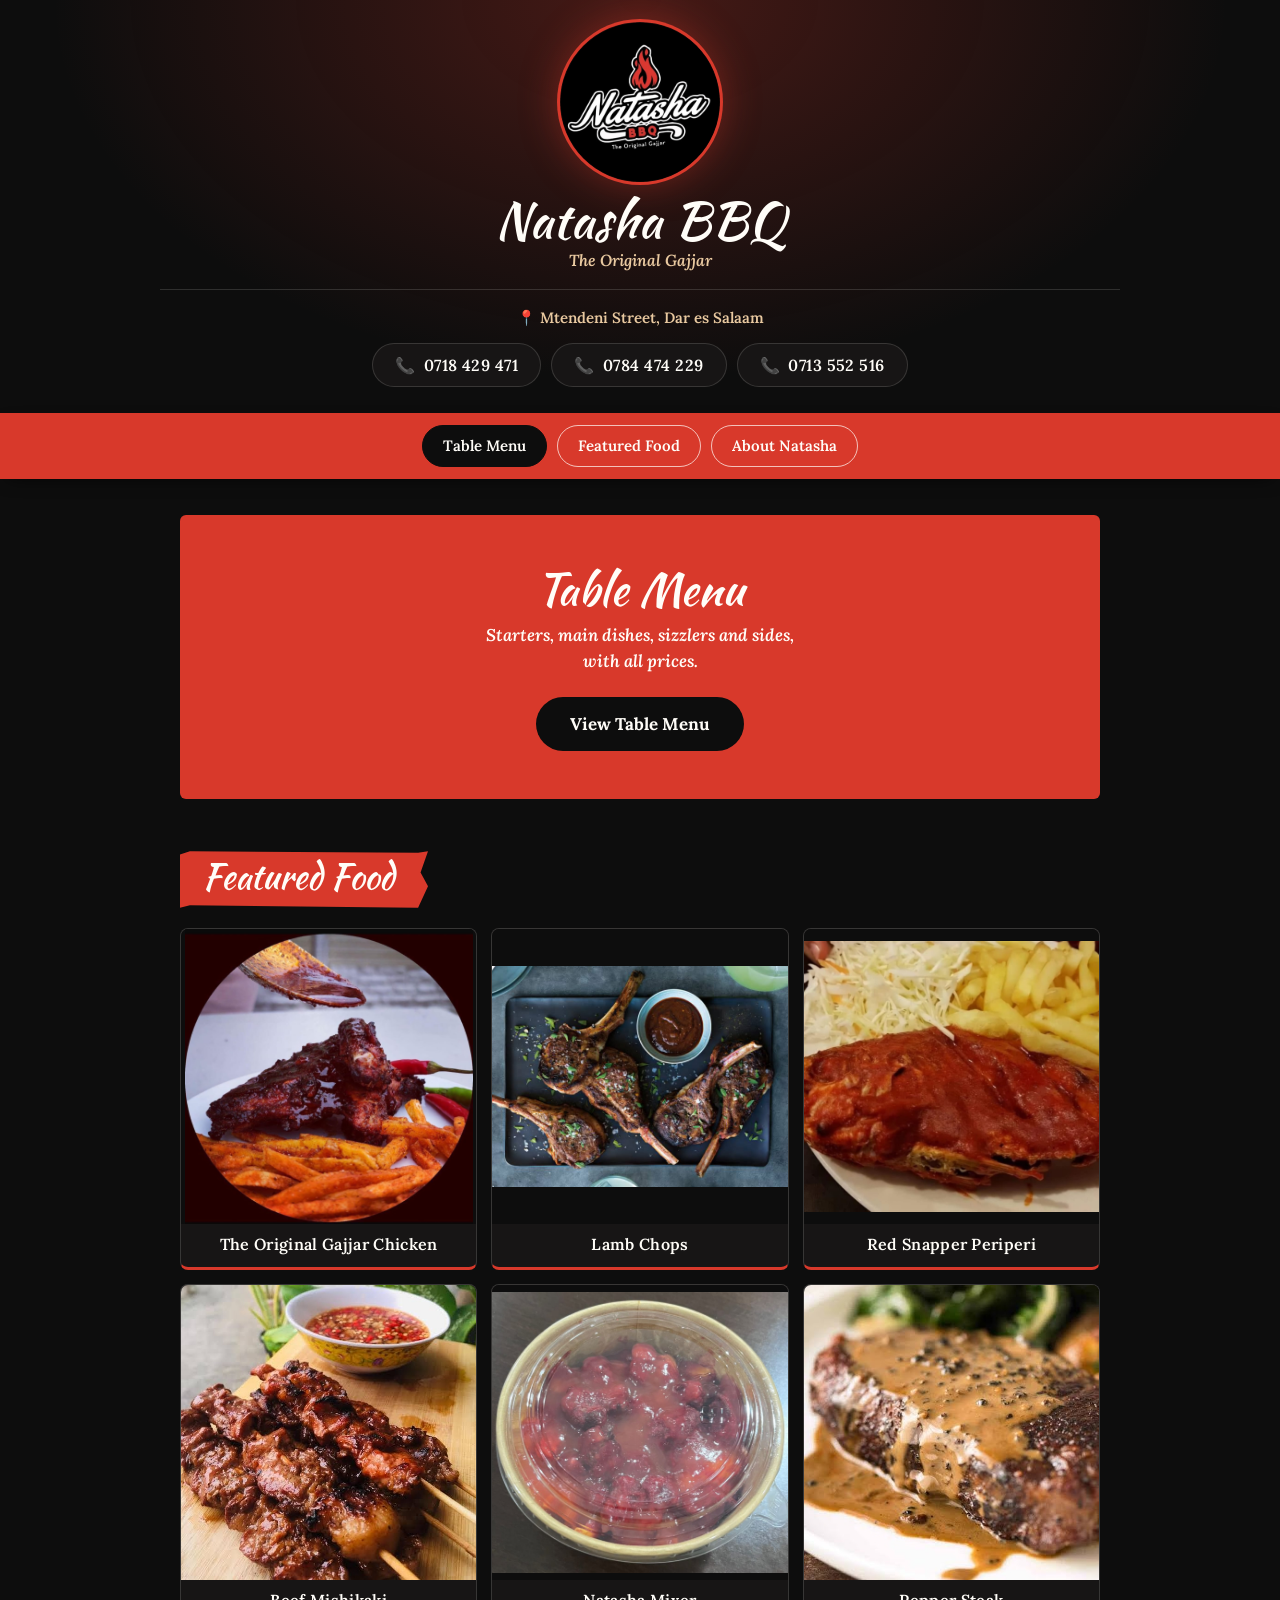
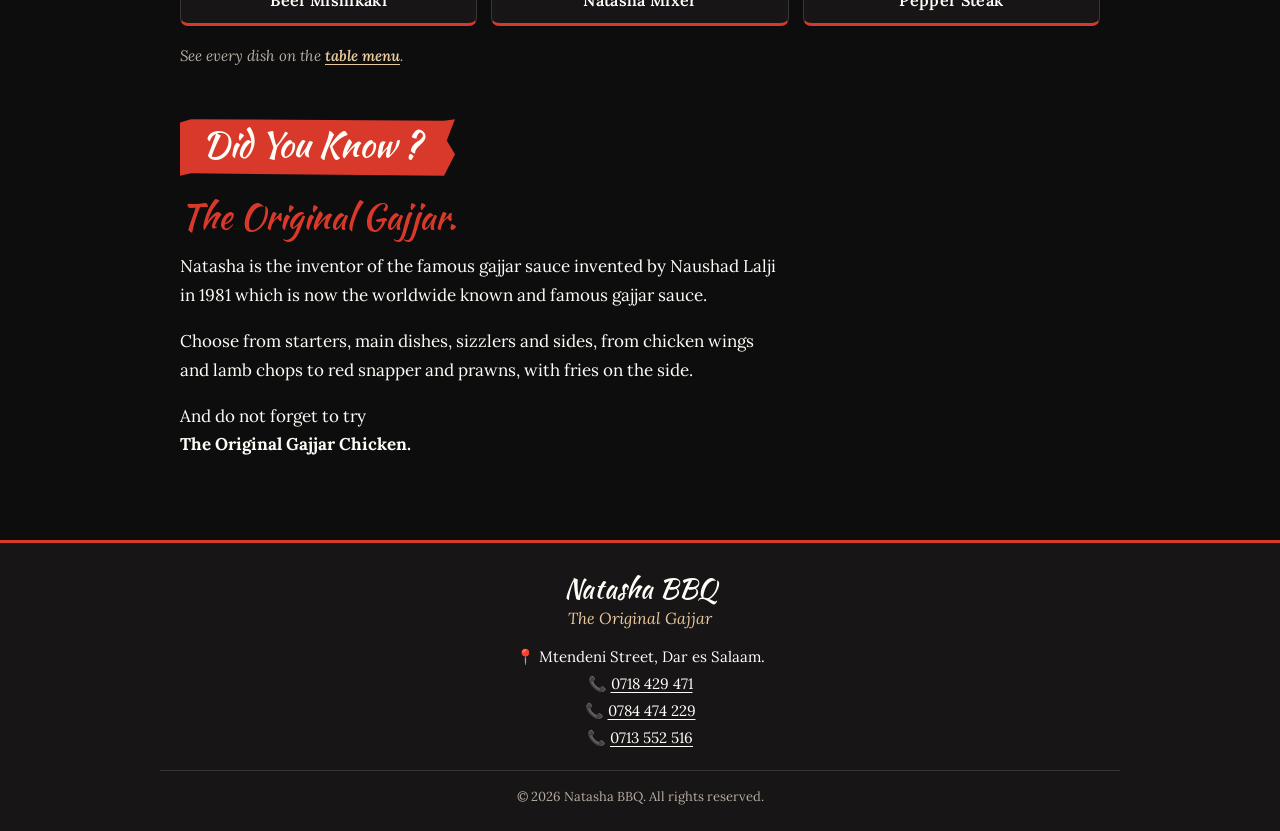
<file: index.html>
<!DOCTYPE html>
<html lang="en">

<head>
  <!-- Basic Page Settings -->
  <meta charset="UTF-8">
  <meta name="viewport" content="width=device-width, initial-scale=1.0, viewport-fit=cover">
  <meta name="theme-color" content="#0d0d0d">

  <!-- Website Title and Description -->
  <title>Natasha BBQ | The Original Gajjar</title>
  <meta
    name="description"
    content="Natasha BBQ, The Original Gajjar. See our featured dishes and open the table menu."
  >

  <link rel="icon" href="logo.png" type="image/png">

  <!-- Google Fonts
       Display: Kaushan Script (matches the brush-script logo)
       Body: Lora (matches the serif lettering on the wooden menu) -->
  <link rel="preconnect" href="https://fonts.googleapis.com">
  <link rel="preconnect" href="https://fonts.gstatic.com" crossorigin>
  <link
    href="https://fonts.googleapis.com/css2?family=Kaushan+Script&family=Lora:ital,wght@0,500;0,600;0,700;1,500;1,600;1,700&display=swap"
    rel="stylesheet"
  >

  <!-- Main Stylesheet (self-contained, same look as the table menu) -->
  <link rel="stylesheet" href="style.css">
</head>

<body>

  <!-- ==========================================
       1. WEBSITE HEADER
       Logo, name and tagline only. No hero section.
       ========================================== -->
  <header class="site-header">
    <div class="header-inner">

      <div class="brand-logo">
        <img
          src="logo.png"
          alt="Natasha BBQ logo"
          width="400"
          height="400"
        >
      </div>

      <div class="brand-copy">
        <h1 class="brand-name">Natasha BBQ</h1>
        <p class="brand-tagline">The Original Gajjar</p>
      </div>

      <!-- Location and contact.
           TO UPDATE: replace the three [bracketed] placeholders here
           and the same three in the footer. -->
      <div class="header-strip">

        <p class="header-location">
          <span class="header-icon" aria-hidden="true">📍</span>
          Mtendeni Street, Dar es Salaam
        </p>

        <div class="header-phones">
          <a class="phone-chip" href="tel:0718429471">
            <span aria-hidden="true">📞</span> 0718 429 471
          </a>
          <a class="phone-chip" href="tel:0784474229">
            <span aria-hidden="true">📞</span> 0784 474 229
          </a>
          <a class="phone-chip" href="tel:0713552516">
            <span aria-hidden="true">📞</span> 0713 552 516
          </a>
        </div>

      </div>

    </div>
  </header>


  <!-- ==========================================
       2. PAGE NAVIGATION
       Sticky bar: table menu, featured food, about.
       ========================================== -->
  <nav class="page-nav" aria-label="Page sections">
    <div class="page-nav-scroll">
      <a class="nav-pill" href="index1.html">Table Menu</a>
      <a class="nav-pill" href="#featured">Featured Food</a>
      <a class="nav-pill" href="#about">About Natasha</a>
    </div>
  </nav>


  <main>

    <!-- ==========================================
         3. TABLE MENU
         The main action on this page.
         ========================================== -->
    <section class="menu-cta" id="menu" aria-labelledby="menu-heading">
      <div class="menu-cta-inner">

        <h2 id="menu-heading" class="menu-cta-title">Table Menu</h2>

        <p class="menu-cta-text">
          Starters, main dishes, sizzlers and sides, with all prices.
        </p>

        <a href="index1.html" class="menu-cta-button">
          View Table Menu
        </a>

      </div>
    </section>


    <!-- ==========================================
         4. FEATURED FOOD
         Photo slots. Put six photos in the images folder named
         featured-1.jpg to featured-6.jpg (or change the src below).
         Until a photo exists, a placeholder with the file name shows.
         ========================================== -->
    <section class="featured" id="featured" aria-labelledby="featured-heading">

      <h2 id="featured-heading" class="section-heading">Featured Food</h2>

      <div class="featured-grid">

        <figure class="dish-photo">
          <div class="dish-frame">
            <img
              src="featured-1.jpeg"
              alt="The Original Gajjar Chicken"
              loading="lazy"
            >
          </div>
          <figcaption class="dish-name">The Original Gajjar Chicken</figcaption>
        </figure>

        <figure class="dish-photo">
          <div class="dish-frame">
            <img
              src="featured-2.jpeg"
              alt="Lamb Chops"
              loading="lazy"
            >
          </div>
          <figcaption class="dish-name">Lamb Chops</figcaption>
        </figure>

        <figure class="dish-photo">
          <div class="dish-frame">
            <img
              src="featured-3.jpeg"
              alt="Red Snapper Periperi"
              loading="lazy"
            >
          </div>
          <figcaption class="dish-name">Red Snapper Periperi</figcaption>
        </figure>

        <figure class="dish-photo">
          <div class="dish-frame">
            <img
              src="featured-4.jpeg"
              alt="Beef Mishikaki"
              loading="lazy"
            >
          </div>
          <figcaption class="dish-name">Beef Mishikaki</figcaption>
        </figure>

        <figure class="dish-photo">
          <div class="dish-frame">
            <img
              src="featured-5.jpeg"
              alt="Natasha Mixer"
              loading="lazy"
            >
          </div>
          <figcaption class="dish-name">Natasha Mixer</figcaption>
        </figure>

        <figure class="dish-photo">
          <div class="dish-frame">
            <img
              src="featured-6.jpeg"
              alt="Pepper Steak"
              loading="lazy"
            >
          </div>
          <figcaption class="dish-name">Pepper Steak</figcaption>
        </figure>

      </div>

      <p class="featured-more">
        See every dish on the <a href="index1.html">table menu</a>.
      </p>

    </section>


    <!-- ==========================================
         5. ABOUT NATASHA
         Replace this text with Natasha's own story
         (year started, who runs it, location) when ready.
         ========================================== -->
    <section class="about" id="about" aria-labelledby="about-heading">

      <h2 id="about-heading" class="section-heading">Did You Know ?</h2>

      <div class="about-text">

        <p class="about-lead">The Original Gajjar.</p>

        <p>
         Natasha is the inventor of the famous gajjar sauce invented by Naushad Lalji in 1981 which is now the worldwide known and famous gajjar sauce.
        </p>

        <p>
          Choose from starters, main dishes, sizzlers and sides, from chicken
          wings and lamb chops to red snapper and prawns, with fries on the side.
        </p>

        <p>
          And do not forget to try
          <br>
          <strong>The Original Gajjar Chicken.</strong>
          
        </p>

      </div>
    </section>

  </main>


  <!-- ==========================================
       6. WEBSITE FOOTER
       ========================================== -->
  <footer class="site-footer">
    <div class="footer-inner">

      <p class="footer-name">Natasha BBQ</p>
      <p class="footer-tagline">The Original Gajjar</p>

      <div class="footer-details">

        <p>
          <span aria-hidden="true">📍</span> Mtendeni Street, Dar es Salaam.
        </p>

        <p>
          <span aria-hidden="true">📞</span>
          <a href="tel:0718429471">0718 429 471</a>
        </p>

         <p>
          <span aria-hidden="true">📞</span>
          <a href="tel:0784474229">0784 474 229</a>
        </p>

         <p>
          <span aria-hidden="true">📞</span>
          <a href="tel:0713552516">0713 552 516</a>
        </p>
      </div>

    </div>

    <!-- Copyright Year: Populated by script.js -->
    <p class="footer-copyright">
      © <span id="year"></span> Natasha BBQ. All rights reserved.
    </p>
  </footer>


  <script src="script.js"></script>

</body>
</html>
</file>
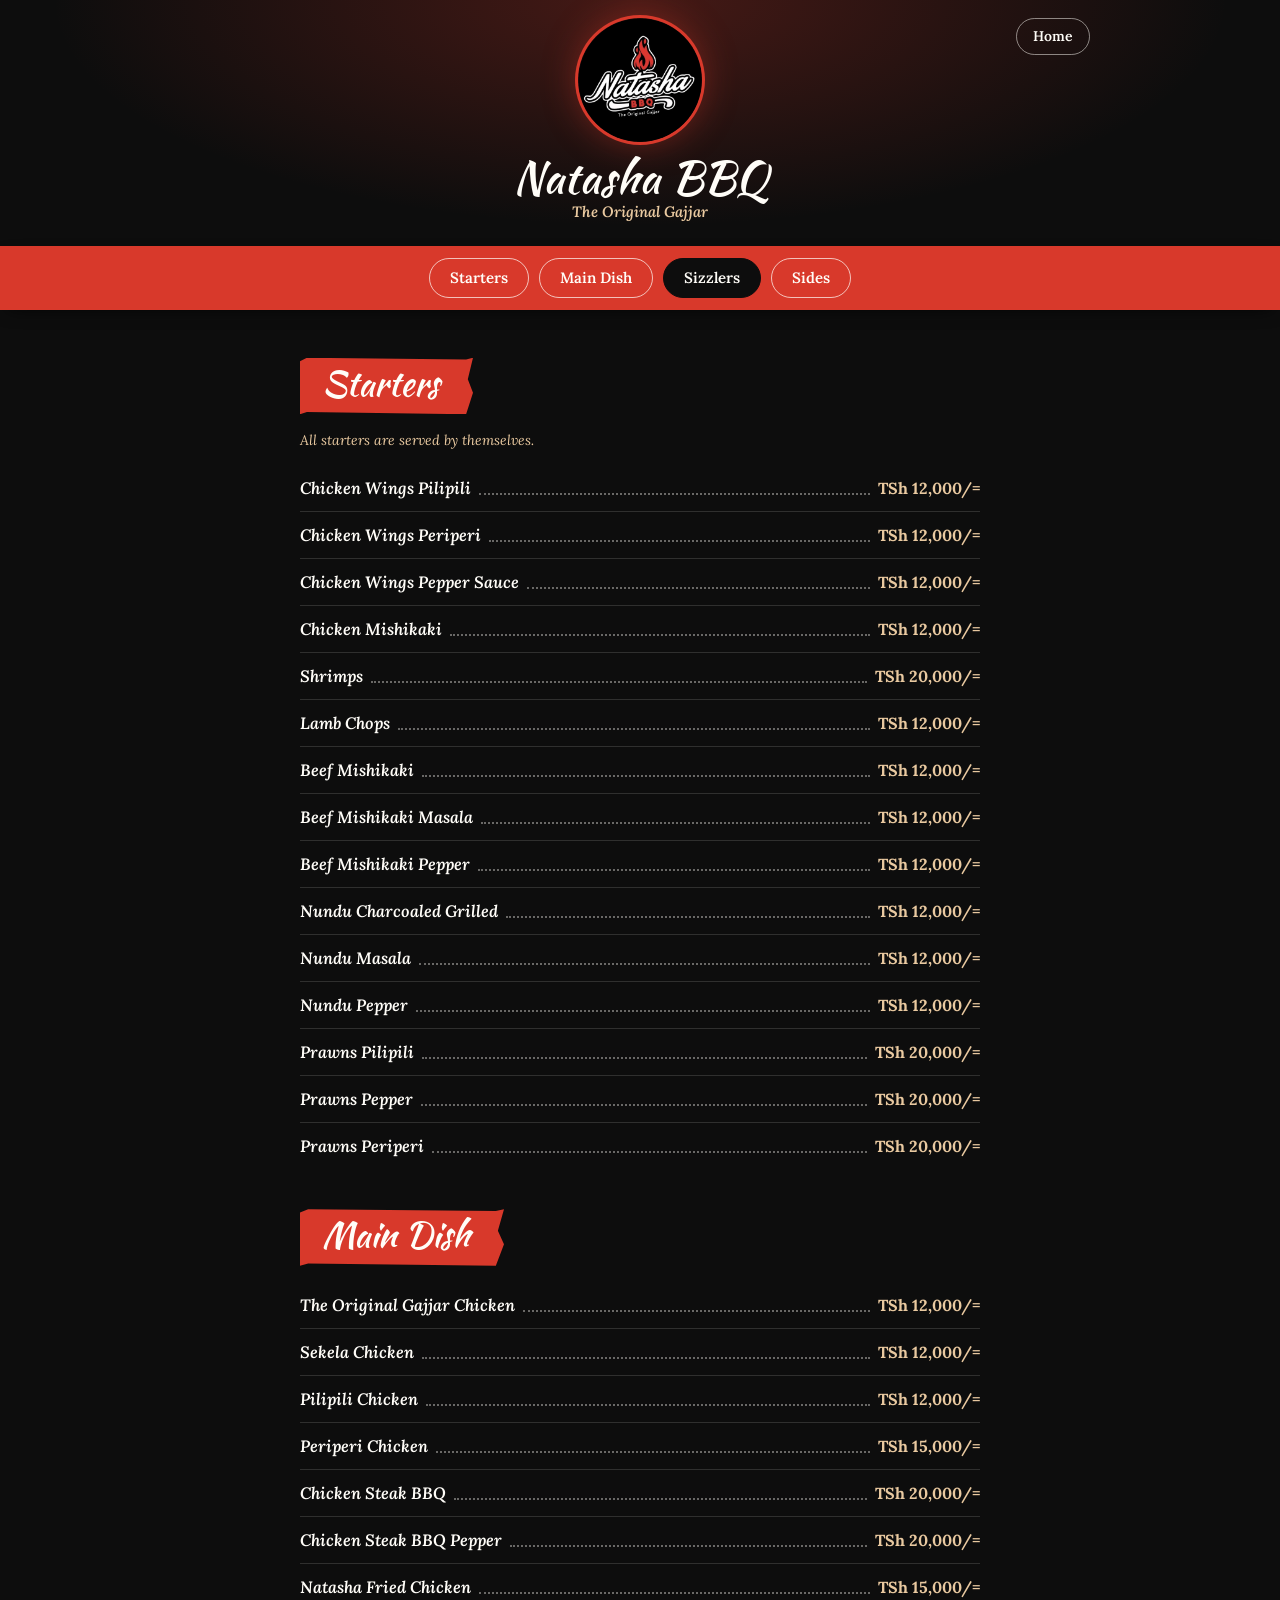
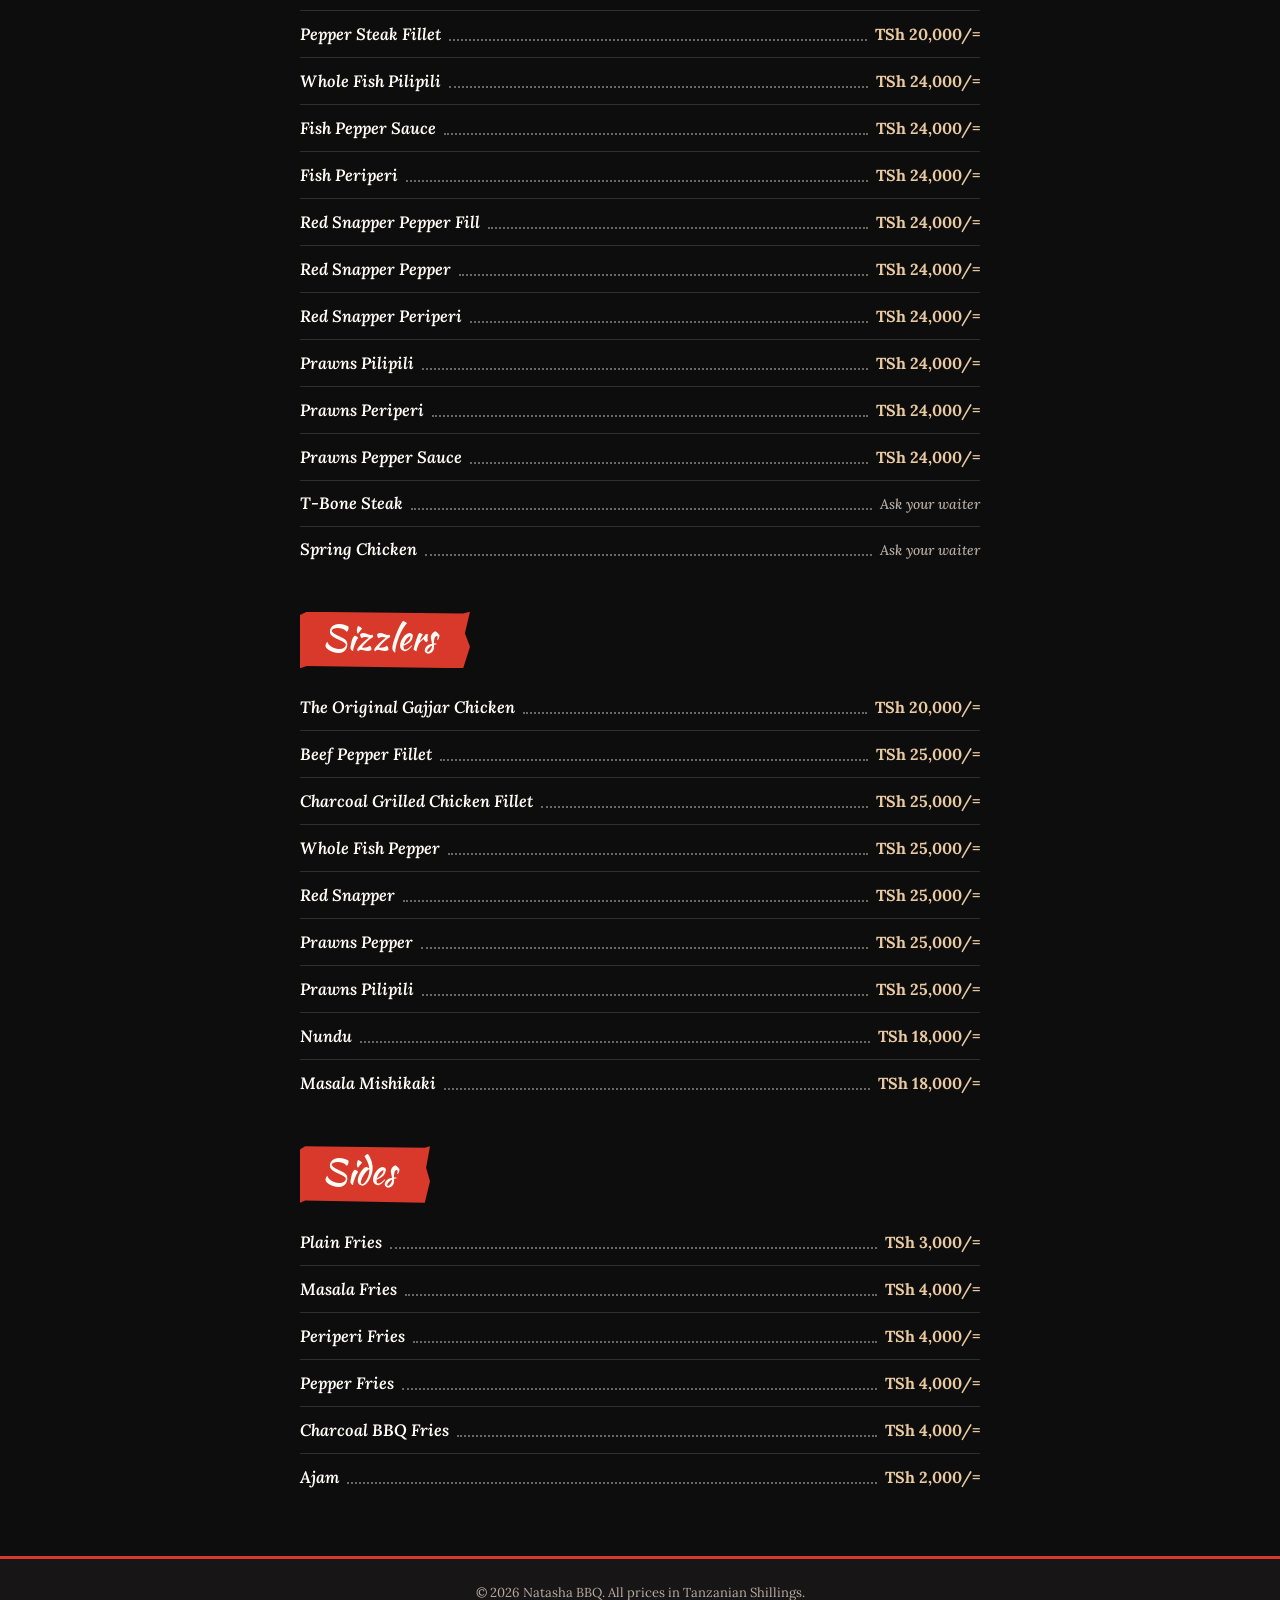
<file: index1.html>
<!DOCTYPE html>
<html lang="en">

<head>

  <!-- =========================================================
       1. PAGE CONFIGURATION
       ========================================================= -->

  <meta charset="UTF-8">

  <meta
    name="viewport"
    content="width=device-width, initial-scale=1.0, viewport-fit=cover"
  >

  <title>Natasha BBQ — Digital Menu</title>

  <meta
    name="description"
    content="Digital menu for Natasha BBQ, The Original Gajjar. Starters, main dishes, sizzlers and sides."
  >

  <meta name="theme-color" content="#0d0d0d">

  <link rel="icon" href="logo.png" type="image/png">


  <!-- =========================================================
       2. GOOGLE FONTS
       Display font: Kaushan Script (matches the brush-script logo)
       Body font: Lora (matches the serif lettering on the
       wooden menu boards)
       ========================================================= -->

  <link rel="preconnect" href="https://fonts.googleapis.com">

  <link
    rel="preconnect"
    href="https://fonts.gstatic.com"
    crossorigin
  >

  <link
    href="https://fonts.googleapis.com/css2?family=Kaushan+Script&family=Lora:ital,wght@0,500;0,600;0,700;1,500;1,600;1,700&display=swap"
    rel="stylesheet"
  >


  <!-- =========================================================
       3. STYLESHEET

       style1.css is self-contained: it holds the colors, fonts,
       header, menu and footer styles. The old shared style.css
       is no longer needed for this page.
       ========================================================= -->

  <link rel="stylesheet" href="style1.css">

</head>


<body>

  <!-- =========================================================
       4. WEBSITE HEADER

       Logo, restaurant name, tagline, and a link back to the
       homepage.
       ========================================================= -->

  <header class="site-header">

    <div class="header-inner">

      <div class="brand-logo">
        <img
          src="logo.png"
          alt="Natasha BBQ logo"
          width="400"
          height="400"
        >
      </div>

      <div class="brand-copy">

        <h1 class="brand-name">Natasha BBQ</h1>

        <p class="brand-tagline">The Original Gajjar</p>

      </div>

      <a
        href="index.html"
        class="home-button"
        aria-label="Go back to home page"
      >
        Home
      </a>

    </div>

  </header>


  <!-- =========================================================
       5. MENU CATEGORY NAVIGATION

       script1.js adds one button per menu category here.
       ========================================================= -->

  <nav
    class="category-nav"
    aria-label="Menu categories"
  >

    <div
      class="category-nav-scroll"
      id="category-nav"
      role="tablist"
    ></div>

  </nav>


  <!-- =========================================================
       6. DIGITAL MENU CONTENT

       script1.js builds the categories, items and prices here.
       Edit the menu in script1.js, not in this file.
       ========================================================= -->

  <main
    id="menu-content"
    class="menu-content"
  ></main>


  <!-- =========================================================
       7. WEBSITE FOOTER
       ========================================================= -->

  <footer class="site-footer">

    <p class="footer-copyright">
      © <span id="year"></span> Natasha BBQ.
      All prices in Tanzanian Shillings.
    </p>

  </footer>


  <!-- =========================================================
       8. DIGITAL MENU JAVASCRIPT
       ========================================================= -->

  <script src="script1.js"></script>

</body>

</html>
</file>
<file: style.css>
/* ==========================================================================
   NATASHA BBQ
   File: style.css  (used by index.html, the landing page)

   DESIGN:
   Matches the table menu (style1.css): black background, flame red,
   brush-script headings, serif body text.

   NOTE:
   The table menu page (index1.html) uses style1.css, not this file.
   If you change colors, update the tokens in both files.
   ========================================================================== */


/* ==========================================================================
   1. DESIGN TOKENS
   ========================================================================== */

:root {
  --black: #0d0d0d;
  --char: #171515;
  --char-2: #221e1d;
  --flame: #d8392b;
  --flame-dark: #a82419;
  --paper: #fffdf8;
  --ember: #e9c9a0;
  --muted: #b7aca3;
  --line: rgba(255, 253, 248, 0.14);

  --font-display: "Kaushan Script", "Brush Script MT", cursive;
  --font-body: "Lora", Georgia, "Times New Roman", serif;

  --max: 960px;
}


/* ==========================================================================
   2. BASE
   ========================================================================== */

*,
*::before,
*::after {
  box-sizing: border-box;
}

html {
  scroll-behavior: smooth;
  -webkit-text-size-adjust: 100%;
}

body {
  margin: 0;

  background: var(--black);
  color: var(--paper);

  font-family: var(--font-body);
  font-size: 16px;
  line-height: 1.55;
  overflow-x: hidden;
}

img {
  display: block;
  max-width: 100%;
}

a {
  color: inherit;
}

h1,
h2,
h3,
p {
  margin: 0;
}


/* ==========================================================================
   3. HEADER
   ========================================================================== */

.site-header {
  background:
    radial-gradient(
      ellipse at 50% 0%,
      rgba(216, 57, 43, 0.28),
      transparent 65%
    ),
    var(--black);

  padding: max(22px, env(safe-area-inset-top)) 18px 26px;
}

.header-inner {
  display: flex;
  flex-direction: column;
  align-items: center;
  gap: 10px;

  max-width: var(--max);
  margin: 0 auto;
  text-align: center;
}

.brand-logo {
  width: 140px;
  height: 140px;

  border-radius: 50%;
  box-shadow:
    0 0 0 3px var(--flame),
    0 0 40px rgba(216, 57, 43, 0.45);
}

.brand-logo img {
  width: 100%;
  height: 100%;
  border-radius: 50%;
}

.brand-name {
  font-family: var(--font-display);
  font-size: clamp(2.2rem, 8vw, 3.2rem);
  font-weight: 400;
  line-height: 1.1;
}

.brand-tagline {
  color: var(--ember);
  font-size: 16px;
  font-style: italic;
  font-weight: 600;
}


/* Location and contact under the tagline. */
.header-strip {
  display: flex;
  flex-direction: column;
  align-items: center;
  gap: 14px;

  width: 100%;
  margin-top: 6px;
  padding-top: 16px;

  border-top: 1px solid var(--line);
}

.header-location {
  color: var(--ember);
  font-size: 15px;
  font-weight: 600;
  text-align: center;
}

/* Phone numbers: equal-width tappable pills, stacked on mobile. */
.header-phones {
  display: flex;
  flex-direction: column;
  align-items: center;
  gap: 10px;

  width: 100%;
}

.phone-chip {
  display: flex;
  align-items: center;
  justify-content: center;
  gap: 8px;

  width: 100%;
  max-width: 240px;
  min-height: 44px;

  border: 1.5px solid var(--line);
  border-radius: 999px;
  background: var(--char);

  color: var(--paper);
  font-size: 16px;
  font-weight: 600;
  letter-spacing: 0.03em;
  text-decoration: none;

  transition: border-color 0.2s ease, background-color 0.2s ease;
}

.phone-chip:hover,
.phone-chip:focus-visible {
  background: var(--char-2);
  border-color: var(--flame);
}


/* ==========================================================================
   4. PAGE NAVIGATION
   Sticky red bar. Same pills as the table menu.
   ========================================================================== */

.page-nav {
  position: sticky;
  top: 0;
  z-index: 50;

  background: var(--flame);
  box-shadow: 0 6px 18px -8px rgba(0, 0, 0, 0.8);
}

.page-nav-scroll {
  display: flex;
  gap: 10px;

  padding: 12px 16px;

  overflow-x: auto;
  -webkit-overflow-scrolling: touch;
  scrollbar-width: none;
}

.page-nav-scroll::-webkit-scrollbar {
  display: none;
}

.nav-pill:first-child {
  margin-left: auto;
}

.nav-pill:last-child {
  margin-right: auto;
}

.nav-pill {
  flex-shrink: 0;
  white-space: nowrap;

  display: inline-flex;
  align-items: center;

  min-height: 40px;
  padding: 8px 20px;

  border: 1.5px solid rgba(255, 253, 248, 0.7);
  border-radius: 999px;

  color: var(--paper);
  font-size: 15px;
  font-weight: 600;
  text-decoration: none;

  transition: background-color 0.2s ease;
}

.nav-pill:hover {
  background: rgba(13, 13, 13, 0.2);
}

/* The Table Menu pill is filled so it reads as the main action. */
.nav-pill:first-child {
  background: var(--black);
  border-color: var(--black);
}

.nav-pill:first-child:hover {
  background: var(--char-2);
}

.nav-pill:focus-visible {
  outline: 3px solid var(--paper);
  outline-offset: 2px;
}


/* ==========================================================================
   5. SECTION HEADINGS
   Red brush-stroke labels, same as the table menu categories.
   ========================================================================== */

.section-heading {
  display: inline-block;

  margin-bottom: 20px;
  padding: 6px 34px 10px 22px;

  background: var(--flame);
  color: var(--paper);

  font-family: var(--font-display);
  font-size: clamp(1.7rem, 6vw, 2.2rem);
  font-weight: 400;
  line-height: 1.15;

  clip-path: polygon(
    0 6%, 4% 0, 96% 3%, 100% 0,
    97% 38%, 100% 62%, 96% 100%,
    4% 96%, 0 100%
  );
}


/* ==========================================================================
   6. TABLE MENU
   Full-width red panel. This is the main action on the page.
   ========================================================================== */

.menu-cta {
  max-width: var(--max);
  margin: 0 auto;
  padding: 36px 20px 8px;

  /* Keeps the section below the sticky bar when jumped to. */
  scroll-margin-top: 64px;
}

.menu-cta-inner {
  padding: 36px 22px;

  background: var(--flame);
  border-radius: 6px;

  text-align: center;
}

.menu-cta-title {
  font-family: var(--font-display);
  font-size: clamp(2rem, 7vw, 2.8rem);
  font-weight: 400;
  line-height: 1.15;
}

.menu-cta-text {
  max-width: 34ch;
  margin: 8px auto 22px;

  font-size: 17px;
  font-style: italic;
  font-weight: 600;
}

.menu-cta-button {
  display: inline-block;

  padding: 14px 34px;

  background: var(--black);
  border-radius: 999px;

  color: var(--paper);
  font-size: 17px;
  font-weight: 700;
  text-decoration: none;

  transition: background-color 0.2s ease;
}

.menu-cta-button:hover {
  background: var(--char-2);
}

.menu-cta-button:focus-visible {
  outline: 3px solid var(--paper);
  outline-offset: 3px;
}


/* ==========================================================================
   7. FEATURED FOOD
   ========================================================================== */

.featured {
  max-width: var(--max);
  margin: 0 auto;
  padding: 44px 20px 8px;

  scroll-margin-top: 56px;
}

.featured-grid {
  display: grid;
  grid-template-columns: 1fr 1fr;
  gap: 10px;
}

/* Photo card: the whole image is always shown (no cropping),
   with the dish name underneath. */
.dish-photo {
  margin: 0;
  overflow: hidden;

  background: var(--char);
  border: 1px solid var(--line);
  border-bottom: 3px solid var(--flame);
  border-radius: 8px;
}

.dish-frame {
  aspect-ratio: 1 / 1;
  background: var(--black);
}

.dish-frame img {
  width: 100%;
  height: 100%;
  object-fit: contain;
}

.dish-name {
  padding: 10px 8px 12px;

  color: var(--paper);
  font-size: 14px;
  font-weight: 600;
  letter-spacing: 0.02em;
  line-height: 1.3;
  text-align: center;
}

.featured-more {
  margin-top: 18px;

  color: var(--muted);
  font-size: 15px;
  font-style: italic;
}

.featured-more a {
  color: var(--ember);
  font-weight: 600;
  text-underline-offset: 3px;
}


/* ==========================================================================
   8. ABOUT NATASHA
   ========================================================================== */

.about {
  max-width: var(--max);
  margin: 0 auto;
  padding: 44px 20px 64px;

  scroll-margin-top: 56px;
}

.about-text {
  max-width: 60ch;
}

.about-text p {
  margin-bottom: 1em;

  font-size: 17px;
  line-height: 1.7;
}

.about-text .about-lead {
  margin-bottom: 0.4em;

  color: var(--flame);
  font-family: var(--font-display);
  font-size: clamp(1.7rem, 6vw, 2.2rem);
  line-height: 1.2;
}


/* ==========================================================================
   9. FOOTER
   ========================================================================== */

.site-footer {
  padding: 30px 18px max(24px, env(safe-area-inset-bottom));

  background: var(--char);
  border-top: 3px solid var(--flame);

  text-align: center;
}

.footer-name {
  font-family: var(--font-display);
  font-size: 1.7rem;
  line-height: 1.2;
}

.footer-tagline {
  color: var(--ember);
  font-style: italic;
}

.footer-details {
  margin-top: 14px;
}

.footer-details p {
  margin-bottom: 4px;
  font-size: 15px;
}

.footer-details a {
  text-underline-offset: 3px;
}

.footer-details a:hover {
  color: var(--ember);
}

.footer-copyright {
  max-width: var(--max);
  margin: 20px auto 0;
  padding-top: 16px;

  border-top: 1px solid var(--line);

  color: var(--muted);
  font-size: 13px;
}


/* ==========================================================================
   10. SCROLL-REVEAL
   script.js adds .reveal, then .is-visible when a section appears.
   ========================================================================== */

.reveal {
  opacity: 0;
  transform: translateY(14px);

  transition:
    opacity 0.6s ease,
    transform 0.6s ease;
}

.reveal.is-visible {
  opacity: 1;
  transform: translateY(0);
}


/* ==========================================================================
   11. TABLETS AND DESKTOPS (700px and up)
   ========================================================================== */

@media (min-width: 700px) {

  .header-phones {
    flex-direction: row;
    justify-content: center;
  }

  .phone-chip {
    width: auto;
    max-width: none;
    padding: 0 22px;
  }

  .dish-name {
    font-size: 16px;
  }

  .brand-logo {
    width: 160px;
    height: 160px;
  }

  .menu-cta-inner {
    padding: 48px 32px;
  }

  .featured-grid {
    grid-template-columns: repeat(3, 1fr);
    gap: 14px;
  }
}


/* ==========================================================================
   12. SMALL MOBILE SCREENS (380px and under)
   ========================================================================== */

@media (max-width: 380px) {

  .brand-logo {
    width: 118px;
    height: 118px;
  }

  .nav-pill {
    padding: 8px 14px;
    font-size: 14px;
  }
}


/* ==========================================================================
   13. REDUCED MOTION
   ========================================================================== */

@media (prefers-reduced-motion: reduce) {

  html {
    scroll-behavior: auto;
  }

  *,
  *::before,
  *::after {
    transition-duration: 0.01ms !important;
    scroll-behavior: auto !important;
  }
}
</file>
<file: style1.css>
/* ==========================================================================
   NATASHA BBQ
   Digital Menu Styles
   File: style1.css  (used by index1.html)

   This stylesheet is self-contained. It includes the colors, fonts,
   header, navigation, menu and footer styles, so the old shared
   style.css is not needed.

   DESIGN IDEA:
   Taken from the logo and the wooden menu boards: a black field with
   flame red, white script lettering, red brush-stroke category labels,
   and "name ........ price" rows with dotted leaders.
   ========================================================================== */


/* ==========================================================================
   1. DESIGN TOKENS
   Change colors and fonts here to restyle the whole page.
   ========================================================================== */

:root {
  --black: #0d0d0d;
  --char: #171515;
  --char-2: #221e1d;
  --flame: #d8392b;
  --flame-dark: #a82419;
  --paper: #fffdf8;
  --ember: #e9c9a0;
  --muted: #b7aca3;
  --line: rgba(255, 253, 248, 0.14);

  --font-display: "Kaushan Script", "Brush Script MT", cursive;
  --font-body: "Lora", Georgia, "Times New Roman", serif;
}


/* ==========================================================================
   2. BASE
   ========================================================================== */

*,
*::before,
*::after {
  box-sizing: border-box;
}

html {
  -webkit-text-size-adjust: 100%;
}

body {
  margin: 0;

  background: var(--black);
  color: var(--paper);

  font-family: var(--font-body);
  font-size: 16px;
  line-height: 1.5;
}

h1,
h2,
h3,
p {
  margin: 0;
}


/* ==========================================================================
   3. SITE HEADER
   Logo, name, tagline and Home button.
   ========================================================================== */

.site-header {
  background:
    radial-gradient(
      ellipse at 50% 0%,
      rgba(216, 57, 43, 0.28),
      transparent 65%
    ),
    var(--black);

  padding: max(18px, env(safe-area-inset-top)) 18px 22px;
}

.header-inner {
  position: relative;

  display: flex;
  flex-direction: column;
  align-items: center;
  gap: 10px;

  max-width: 900px;
  margin: 0 auto;
  text-align: center;
}

.brand-logo {
  width: 124px;
  height: 124px;

  border-radius: 50%;
  box-shadow:
    0 0 0 3px var(--flame),
    0 0 36px rgba(216, 57, 43, 0.45);
}

.brand-logo img {
  display: block;
  width: 100%;
  height: 100%;
  border-radius: 50%;
}

.brand-name {
  font-family: var(--font-display);
  font-size: clamp(2rem, 7vw, 2.8rem);
  font-weight: 400;
  line-height: 1.1;
}

.brand-tagline {
  color: var(--ember);
  font-size: 15px;
  font-style: italic;
  font-weight: 600;
}

.home-button {
  position: absolute;
  top: 0;
  right: 0;

  padding: 7px 16px;

  border: 1.5px solid rgba(255, 253, 248, 0.5);
  border-radius: 999px;

  color: var(--paper);
  font-size: 14px;
  font-weight: 600;
  text-decoration: none;

  transition: background-color 0.2s ease;
}

.home-button:hover {
  background: rgba(255, 253, 248, 0.14);
}

.home-button:focus-visible {
  outline: 3px solid var(--ember);
  outline-offset: 2px;
}


/* ==========================================================================
   4. CATEGORY NAVIGATION BAR
   Sticky bar that lets customers jump between categories.
   ========================================================================== */

.category-nav {
  position: sticky;
  top: 0;
  z-index: 50;

  background: var(--flame);
  box-shadow: 0 6px 18px -8px rgba(0, 0, 0, 0.8);
}

.category-nav-scroll {
  display: flex;
  gap: 10px;

  padding: 12px 16px;

  overflow-x: auto;
  -webkit-overflow-scrolling: touch;
  scrollbar-width: none;
}

.category-nav-scroll::-webkit-scrollbar {
  display: none;
}

/* Center the buttons when they fit; scroll from the start when not. */
.nav-pill:first-child {
  margin-left: auto;
}

.nav-pill:last-child {
  margin-right: auto;
}

.nav-pill {
  flex-shrink: 0;
  cursor: pointer;
  white-space: nowrap;

  min-height: 40px;
  padding: 8px 20px;

  border: 1.5px solid rgba(255, 253, 248, 0.7);
  border-radius: 999px;

  background: transparent;
  color: var(--paper);

  font-family: var(--font-body);
  font-size: 15px;
  font-weight: 600;

  transition:
    background-color 0.2s ease,
    color 0.2s ease,
    border-color 0.2s ease;
}

.nav-pill:hover {
  background: rgba(13, 13, 13, 0.2);
}

.nav-pill.active {
  background: var(--black);
  border-color: var(--black);
  color: var(--paper);
}

.nav-pill:focus-visible {
  outline: 3px solid var(--paper);
  outline-offset: 2px;
}


/* ==========================================================================
   5. MENU CONTENT CONTAINER
   ========================================================================== */

.menu-content {
  max-width: 720px;
  margin: 0 auto;
  padding: 8px 20px 56px;
}


/* ==========================================================================
   6. CATEGORY SECTIONS
   Each heading is a red brush-stroke label, like on the wooden menu.
   ========================================================================== */

.category-section {
  margin-top: 40px;

  /* Keeps headings visible below the sticky navigation. */
  scroll-margin-top: 76px;
}

.category-heading {
  display: inline-block;

  margin-bottom: 16px;
  padding: 6px 34px 10px 22px;

  background: var(--flame);
  color: var(--paper);

  font-family: var(--font-display);
  font-size: clamp(1.7rem, 6vw, 2.2rem);
  font-weight: 400;
  line-height: 1.15;

  /* Rough, torn right edge. */
  clip-path: polygon(
    0 6%, 4% 0, 96% 3%, 100% 0,
    97% 38%, 100% 62%, 96% 100%,
    4% 96%, 0 100%
  );
}

.category-note {
  margin-bottom: 14px;

  color: var(--ember);
  font-size: 14px;
  font-style: italic;
}


/* ==========================================================================
   7. MENU ITEMS
   Each row reads:  Item name ........ TSh 12,000/=
   ========================================================================== */

.item-list {
  display: flex;
  flex-direction: column;
}

.menu-item {
  padding: 11px 0;
  border-bottom: 1px solid var(--line);
}

.menu-item:last-child {
  border-bottom: 0;
}

.menu-item-line {
  display: flex;
  align-items: baseline;
  gap: 8px;
}

.menu-item-name {
  flex: 0 1 auto;

  font-family: var(--font-body);
  font-size: 16.5px;
  font-style: italic;
  font-weight: 600;
  line-height: 1.35;
}

/* Dotted leader between the name and the price */
.menu-item-leader {
  flex: 1 1 24px;
  min-width: 24px;
  align-self: flex-end;

  margin-bottom: 5px;
  border-bottom: 2px dotted rgba(255, 253, 248, 0.38);
}

.menu-item-price {
  flex: 0 0 auto;

  color: var(--ember);
  font-size: 16px;
  font-weight: 700;
  white-space: nowrap;
}

/* Items without a listed price */
.menu-item-price--ask {
  color: var(--muted);
  font-size: 14px;
  font-style: italic;
  font-weight: 500;
}

.menu-item-desc {
  margin-top: 3px;

  color: var(--muted);
  font-size: 13.5px;
  line-height: 1.55;
}


/* ==========================================================================
   8. FOOTER
   ========================================================================== */

.site-footer {
  padding: 24px 18px max(28px, env(safe-area-inset-bottom));

  background: var(--char);
  border-top: 3px solid var(--flame);

  color: var(--muted);
  font-size: 13px;
  text-align: center;
}


/* ==========================================================================
   9. SMALL MOBILE SCREENS
   ========================================================================== */

@media (max-width: 380px) {

  .menu-item-name {
    font-size: 15.5px;
  }

  .menu-item-price {
    font-size: 15px;
  }

  .home-button {
    padding: 6px 12px;
    font-size: 13px;
  }
}


/* ==========================================================================
   10. REDUCED MOTION
   ========================================================================== */

@media (prefers-reduced-motion: reduce) {

  html {
    scroll-behavior: auto;
  }

  * {
    transition: none !important;
  }
}
</file>
